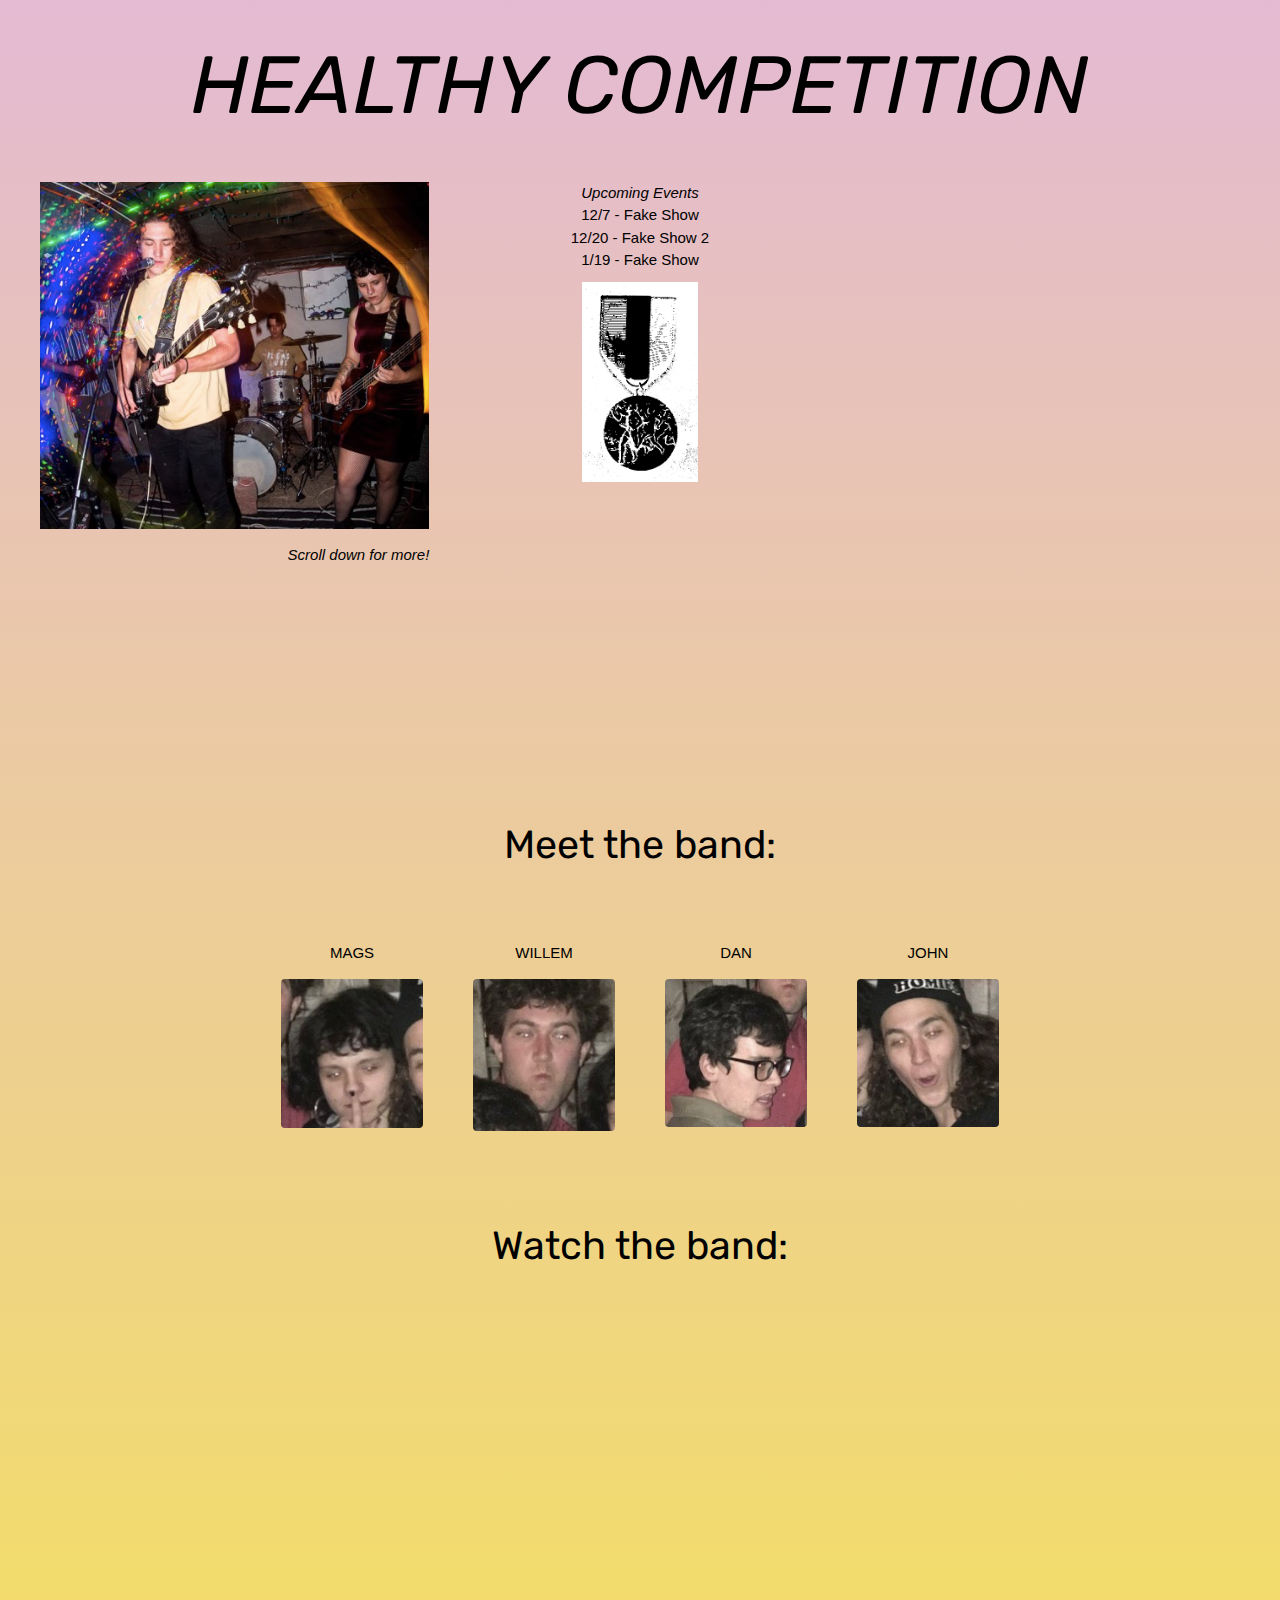
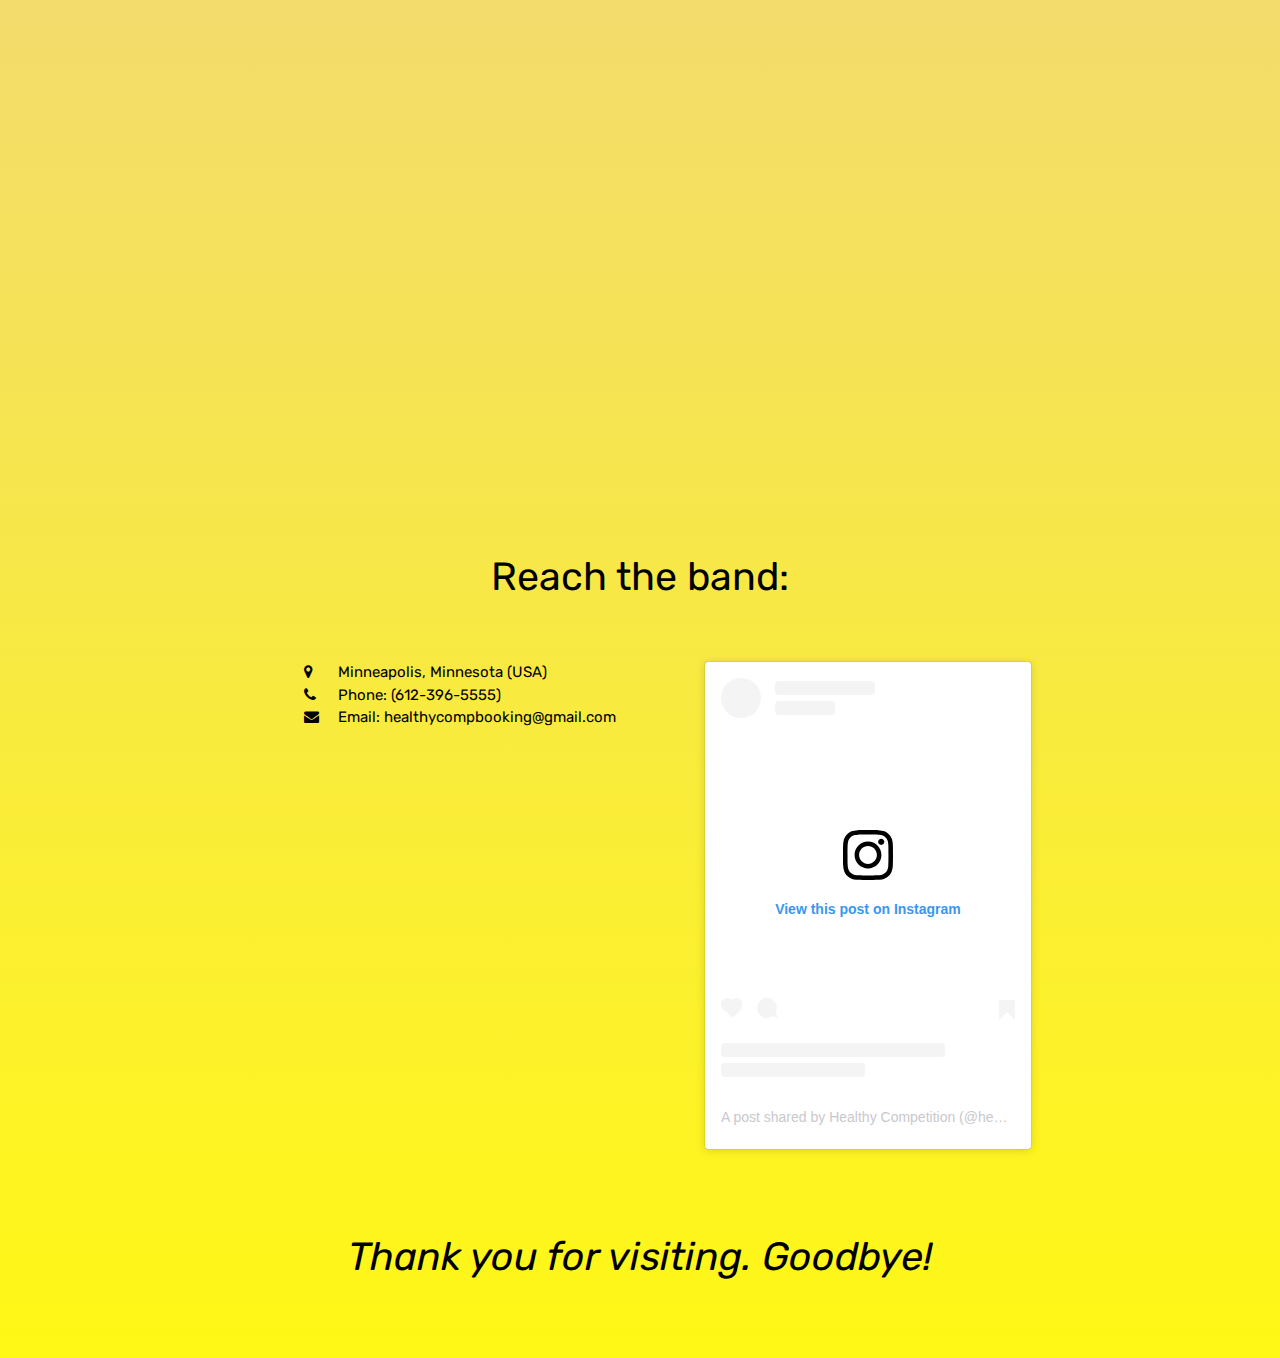
<file: index.html>
<!DOCTYPE html>
<html lang="en">
<title>W3.CSS Template</title>
<meta charset="UTF-8">
<meta name="viewport" content="width=device-width, initial-scale=1">
<link rel="stylesheet" href="w3.css">
<link rel="stylesheet" href="https://cdnjs.cloudflare.com/ajax/libs/font-awesome/4.7.0/css/font-awesome.min.css">
<style>
@import url('https://fonts.googleapis.com/css?family=Rubik:500&display=swap');
.mySlides {display: none}
</style>

<body>
    
    <!--Header-->
    <div id="header" class="w3-container w3-center">HEALTHY COMPETITION</div>
    
    
    <!-- Images row -->
    <div class="w3-container w3-content"  style="max-height: 700px"><div class="w3-row-padding">
    
        <!--First image-->
        <div class="w3-col m4 l4 w3-mobile">
            <img class=w3-image src="images/full%20image.png" style='height: 100%; width: 100%; object-fit: contain'><p style="float: right"><i>Scroll down for more!</i></p>
  </div>
  
        <!--Events AND medal pic--> <!--Inline block seems important?-->
  <div class="w3-col m4 l4 w3-mobile">
      <div><div class=w3-center><div style="padding: 0px 8px 10px 8px"><i>Upcoming Events</i><br>12/7 - Fake&nbsp;Show<br>12/20 - Fake&nbsp;Show&nbsp;2<br>1/19 - Fake&nbsp;Show</div></div>
          <img src="images/medal.png" style='height: 100%; width: 100%; max-height: 200px; object-fit: contain'></div></div>
      
        
       <!--Bandcamp-->
        <div class="w3-col m4 l4 w3-mobile"><div class="iframecontainer"><iframe src="https://bandcamp.com/EmbeddedPlayer/album=3416519557/size=large/bgcol=333333/linkcol=e99708/tracklist=false/transparent=true/" seamless><a href="http://healthycompetition.bandcamp.com/album/vol-1">Vol. 1 by Healthy Competition</a></iframe></div></div></div></div>
  <br>
    
    <div class="w3-container w3-content w3-center w3-padding-16" style="max-width:800px" id="band">
    <p class="w3-center header2">Meet the band:</p>
      
    <div class="w3-row">
        
      <div class="w3-quarter">
        <p>MAGS</p>
        <img src="images/MAGS.png" class="w3-round w3-margin-bottom" alt="Random Name" style="width:74%">
      </div>
        
        
      <div class="w3-quarter">
        <p>WILLEM</p>
        <img src="images/newwillem.png" class="w3-round" alt="Random Name" style="width:74%">
      </div>
        
        <div class="w3-quarter">
        <p>DAN</p>
        <img src="images/DAN.png" class="w3-round w3-margin-bottom" alt="Random Name" style="width:74%">
      </div>
        
      
        
          <div class="w3-quarter">
        <p>JOHN</p>
        <img src="images/JOHN.png" class="w3-round" alt="Random Name" style="width:74%">
    </div>
        </div></div>
    
    <!--Youtube-->
    <p class="w3-center w3-padding-16 header2">Watch the band:</p>
    <div class="w3-row w3-mobile"><div class="videoWrapper">
    <!-- Copy & Pasted from YouTube --><iframe src="https://www.youtube.com/embed/0SlkIARd49k" frameborder="0" allow="accelerometer; autoplay; encrypted-media; gyroscope; picture-in-picture"></iframe></div>
        
        <!--Reach band-->
</div>
    <p class="w3-center w3-padding-16 header2">Reach the band:</p>
      <div class="w3-container w3-content" style="max-width:800px; padding-left: 5vw; padding-right: 5vw" id="contact">
    <div class="w3-row">
      <div class="w3-col m6 w3-medium" style="font-family: Rubik, sans-serif">
        <div><i class="fa fa-map-marker" style="width:30px"></i> Minneapolis, Minnesota (USA)<br>
        <i class="fa fa-phone" style="width:30px"></i> Phone: (612-396-5555)<br>
            <i class="fa fa-envelope" style="width:30px"> </i> Email: healthycompbooking@gmail.com<br></div>
          <div class="w3-center" style="padding-top: 6vw"><iframe src="https://open.spotify.com/embed/artist/0BshIjQ714OIokUWWsM8at" width="300" height="240" frameborder="0" allowtransparency="true" allow="encrypted-media"></iframe></div><br>
      </div>
       
        
        
        
        <!--Instagram mess-->
        
        <div class="w3-col m6" style="padding-left: 5vw; padding-right: 5vw"><blockquote class="instagram-media" data-instgrm-permalink="https://www.instagram.com/p/B41QhPClp9T/?utm_source=ig_embed&amp;utm_campaign=loading" data-instgrm-version="12" style=" background:#FFF; border:0; border-radius:3px; box-shadow:0 0 1px 0 rgba(0,0,0,0.5),0 1px 10px 0 rgba(0,0,0,0.15); margin: 1px; max-width:540px; min-width:326px; padding:0; width:99.375%; width:-webkit-calc(100% - 2px); width:calc(100% - 2px);"><div style="padding:16px;"> <a href="https://www.instagram.com/p/B41QhPClp9T/?utm_source=ig_embed&amp;utm_campaign=loading" style=" background:#FFFFFF; line-height:0; padding:0 0; text-align:center; text-decoration:none; width:100%;" target="_blank"> <div style=" display: flex; flex-direction: row; align-items: center;"> <div style="background-color: #F4F4F4; border-radius: 50%; flex-grow: 0; height: 40px; margin-right: 14px; width: 40px;"></div> <div style="display: flex; flex-direction: column; flex-grow: 1; justify-content: center;"> <div style=" background-color: #F4F4F4; border-radius: 4px; flex-grow: 0; height: 14px; margin-bottom: 6px; width: 100px;"></div> <div style=" background-color: #F4F4F4; border-radius: 4px; flex-grow: 0; height: 14px; width: 60px;"></div></div></div><div style="padding: 19% 0;"></div> <div style="display:block; height:50px; margin:0 auto 12px; width:50px;"><svg width="50px" height="50px" viewBox="0 0 60 60" version="1.1" xmlns="https://www.w3.org/2000/svg" xmlns:xlink="https://www.w3.org/1999/xlink"><g stroke="none" stroke-width="1" fill="none" fill-rule="evenodd"><g transform="translate(-511.000000, -20.000000)" fill="#000000"><g><path d="M556.869,30.41 C554.814,30.41 553.148,32.076 553.148,34.131 C553.148,36.186 554.814,37.852 556.869,37.852 C558.924,37.852 560.59,36.186 560.59,34.131 C560.59,32.076 558.924,30.41 556.869,30.41 M541,60.657 C535.114,60.657 530.342,55.887 530.342,50 C530.342,44.114 535.114,39.342 541,39.342 C546.887,39.342 551.658,44.114 551.658,50 C551.658,55.887 546.887,60.657 541,60.657 M541,33.886 C532.1,33.886 524.886,41.1 524.886,50 C524.886,58.899 532.1,66.113 541,66.113 C549.9,66.113 557.115,58.899 557.115,50 C557.115,41.1 549.9,33.886 541,33.886 M565.378,62.101 C565.244,65.022 564.756,66.606 564.346,67.663 C563.803,69.06 563.154,70.057 562.106,71.106 C561.058,72.155 560.06,72.803 558.662,73.347 C557.607,73.757 556.021,74.244 553.102,74.378 C549.944,74.521 548.997,74.552 541,74.552 C533.003,74.552 532.056,74.521 528.898,74.378 C525.979,74.244 524.393,73.757 523.338,73.347 C521.94,72.803 520.942,72.155 519.894,71.106 C518.846,70.057 518.197,69.06 517.654,67.663 C517.244,66.606 516.755,65.022 516.623,62.101 C516.479,58.943 516.448,57.996 516.448,50 C516.448,42.003 516.479,41.056 516.623,37.899 C516.755,34.978 517.244,33.391 517.654,32.338 C518.197,30.938 518.846,29.942 519.894,28.894 C520.942,27.846 521.94,27.196 523.338,26.654 C524.393,26.244 525.979,25.756 528.898,25.623 C532.057,25.479 533.004,25.448 541,25.448 C548.997,25.448 549.943,25.479 553.102,25.623 C556.021,25.756 557.607,26.244 558.662,26.654 C560.06,27.196 561.058,27.846 562.106,28.894 C563.154,29.942 563.803,30.938 564.346,32.338 C564.756,33.391 565.244,34.978 565.378,37.899 C565.522,41.056 565.552,42.003 565.552,50 C565.552,57.996 565.522,58.943 565.378,62.101 M570.82,37.631 C570.674,34.438 570.167,32.258 569.425,30.349 C568.659,28.377 567.633,26.702 565.965,25.035 C564.297,23.368 562.623,22.342 560.652,21.575 C558.743,20.834 556.562,20.326 553.369,20.18 C550.169,20.033 549.148,20 541,20 C532.853,20 531.831,20.033 528.631,20.18 C525.438,20.326 523.257,20.834 521.349,21.575 C519.376,22.342 517.703,23.368 516.035,25.035 C514.368,26.702 513.342,28.377 512.574,30.349 C511.834,32.258 511.326,34.438 511.181,37.631 C511.035,40.831 511,41.851 511,50 C511,58.147 511.035,59.17 511.181,62.369 C511.326,65.562 511.834,67.743 512.574,69.651 C513.342,71.625 514.368,73.296 516.035,74.965 C517.703,76.634 519.376,77.658 521.349,78.425 C523.257,79.167 525.438,79.673 528.631,79.82 C531.831,79.965 532.853,80.001 541,80.001 C549.148,80.001 550.169,79.965 553.369,79.82 C556.562,79.673 558.743,79.167 560.652,78.425 C562.623,77.658 564.297,76.634 565.965,74.965 C567.633,73.296 568.659,71.625 569.425,69.651 C570.167,67.743 570.674,65.562 570.82,62.369 C570.966,59.17 571,58.147 571,50 C571,41.851 570.966,40.831 570.82,37.631"></path></g></g></g></svg></div><div style="padding-top: 8px;"> <div style=" color:#3897f0; font-family:Arial,sans-serif; font-size:14px; font-style:normal; font-weight:550; line-height:18px;"> View this post on Instagram</div></div><div style="padding: 12.5% 0;"></div> <div style="display: flex; flex-direction: row; margin-bottom: 14px; align-items: center;"><div> <div style="background-color: #F4F4F4; border-radius: 50%; height: 12.5px; width: 12.5px; transform: translateX(0px) translateY(7px);"></div> <div style="background-color: #F4F4F4; height: 12.5px; transform: rotate(-45deg) translateX(3px) translateY(1px); width: 12.5px; flex-grow: 0; margin-right: 14px; margin-left: 2px;"></div> <div style="background-color: #F4F4F4; border-radius: 50%; height: 12.5px; width: 12.5px; transform: translateX(9px) translateY(-18px);"></div></div><div style="margin-left: 8px;"> <div style=" background-color: #F4F4F4; border-radius: 50%; flex-grow: 0; height: 20px; width: 20px;"></div> <div style=" width: 0; height: 0; border-top: 2px solid transparent; border-left: 6px solid #f4f4f4; border-bottom: 2px solid transparent; transform: translateX(16px) translateY(-4px) rotate(30deg)"></div></div><div style="margin-left: auto;"> <div style=" width: 0px; border-top: 8px solid #F4F4F4; border-right: 8px solid transparent; transform: translateY(16px);"></div> <div style=" background-color: #F4F4F4; flex-grow: 0; height: 12px; width: 16px; transform: translateY(-4px);"></div> <div style=" width: 0; height: 0; border-top: 8px solid #F4F4F4; border-left: 8px solid transparent; transform: translateY(-4px) translateX(8px);"></div></div></div> <div style="display: flex; flex-direction: column; flex-grow: 1; justify-content: center; margin-bottom: 24px;"> <div style=" background-color: #F4F4F4; border-radius: 4px; flex-grow: 0; height: 14px; margin-bottom: 6px; width: 224px;"></div> <div style=" background-color: #F4F4F4; border-radius: 4px; flex-grow: 0; height: 14px; width: 144px;"></div></div></a><p style=" color:#c9c8cd; font-family:Arial,sans-serif; font-size:14px; line-height:17px; margin-bottom:0; margin-top:8px; overflow:hidden; padding:8px 0 7px; text-align:center; text-overflow:ellipsis; white-space:nowrap;"><a href="https://www.instagram.com/p/B41QhPClp9T/?utm_source=ig_embed&amp;utm_campaign=loading" style=" color:#c9c8cd; font-family:Arial,sans-serif; font-size:14px; font-style:normal; font-weight:normal; line-height:17px; text-decoration:none;" target="_blank">A post shared by Healthy Competition (@healthy.comp.band)</a> on <time style=" font-family:Arial,sans-serif; font-size:14px; line-height:17px;" datetime="2019-11-14T04:18:25+00:00">Nov 13, 2019 at 8:18pm PST</time></p></div></blockquote> <script async src="//www.instagram.com/embed.js"></script></div>
    </div>
  </div>
    <div class="header2 w3-center" style="padding-bottom: 5vw; padding-top: 6vw"><i>Thank you for visiting. Goodbye!</i></div>
    
    
    
</body>
</file>
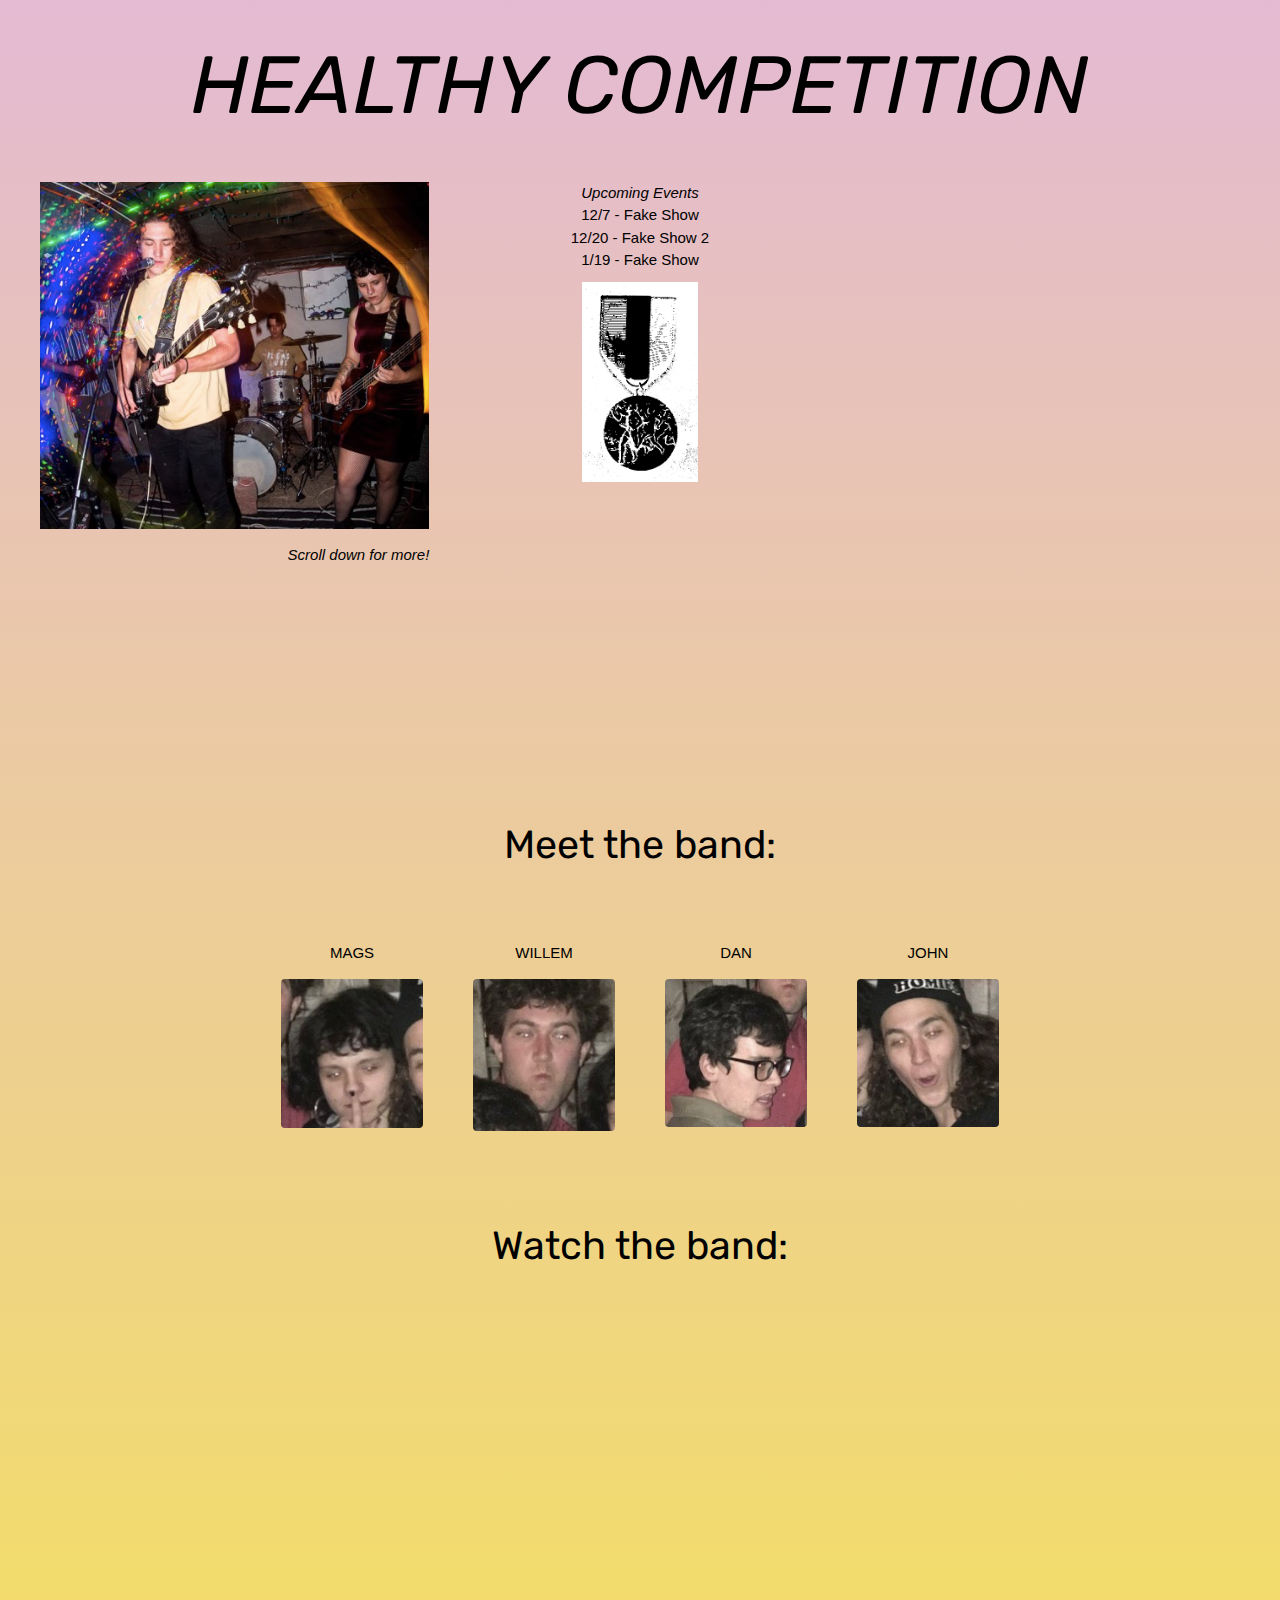
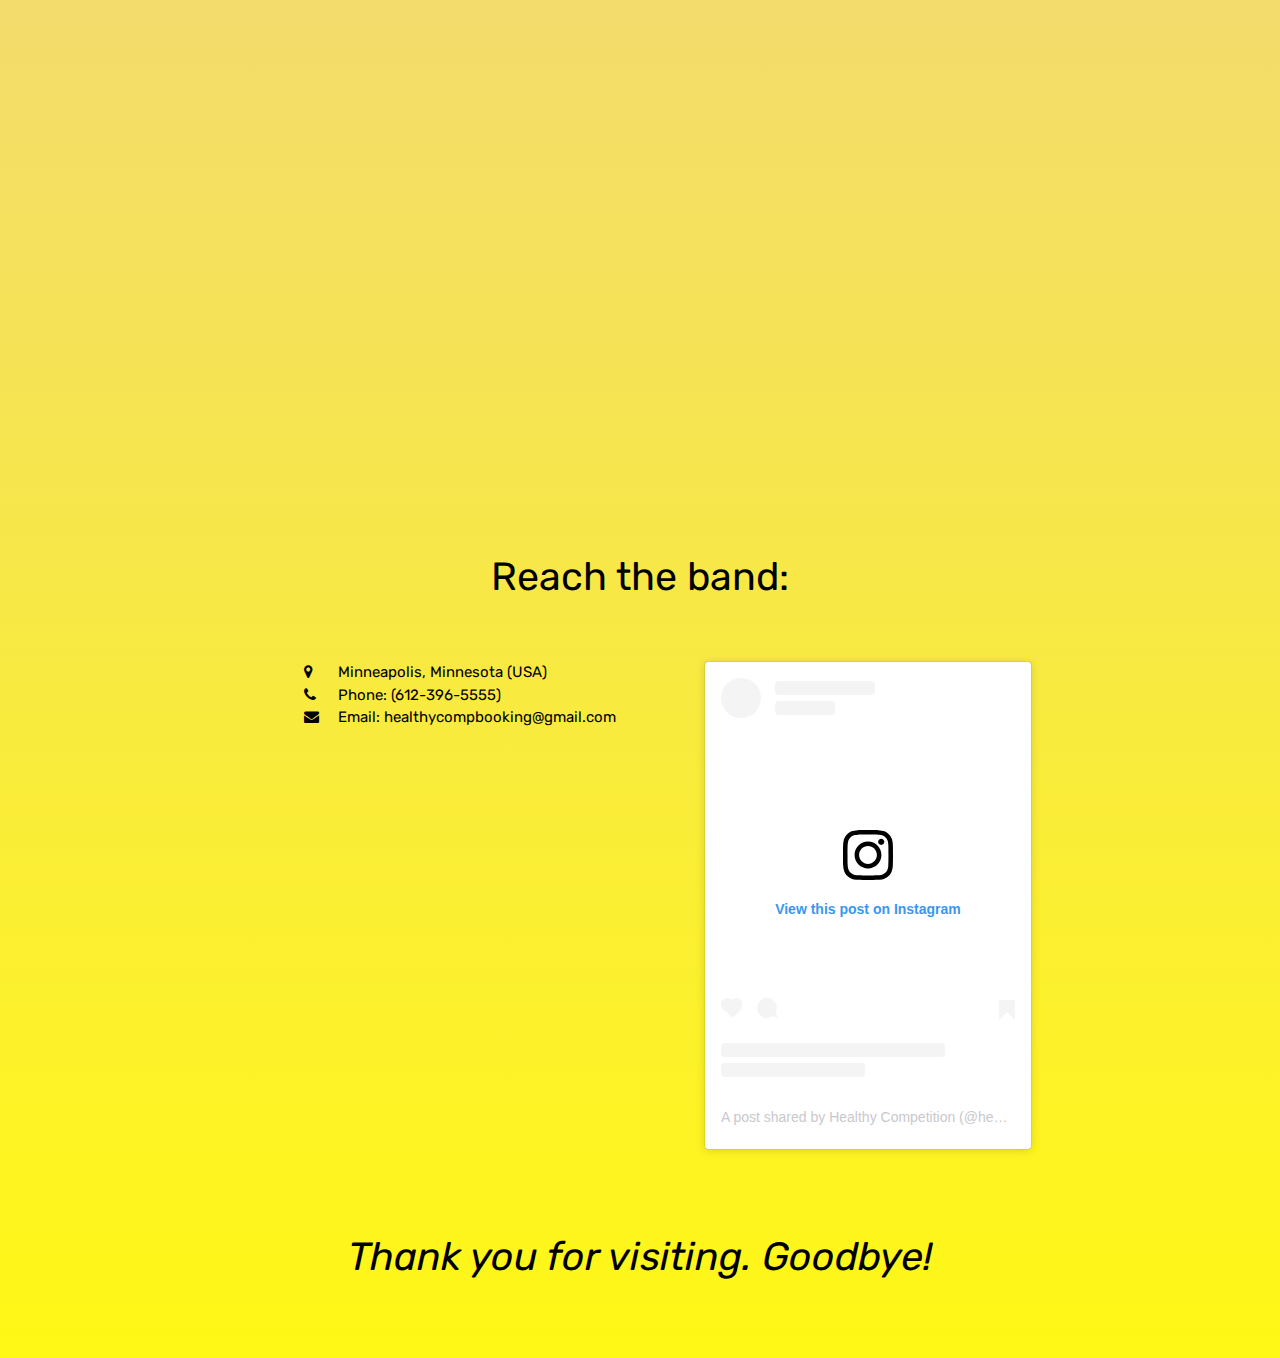
<file: w3_HealthyCompSite/index.html>
<!DOCTYPE html>
<html lang="en">
<title>W3.CSS Template</title>
<meta charset="UTF-8">
<meta name="viewport" content="width=device-width, initial-scale=1">
<link rel="stylesheet" href="w3.css">
<link rel="stylesheet" href="https://cdnjs.cloudflare.com/ajax/libs/font-awesome/4.7.0/css/font-awesome.min.css">
<style>
@import url('https://fonts.googleapis.com/css?family=Rubik:500&display=swap');
.mySlides {display: none}
</style>

<body>
    
    <!--Header-->
    <div id="header" class="w3-container w3-center">HEALTHY COMPETITION</div>
    
    
    <!-- Images row -->
    <div class="w3-container w3-content"  style="max-height: 700px"><div class="w3-row-padding">
    
        <!--First image-->
        <div class="w3-col m4 l4 w3-mobile">
            <img class=w3-image src="images/full%20image.png" style='height: 100%; width: 100%; object-fit: contain'><p style="float: right"><i>Scroll down for more!</i></p>
  </div>
  
        <!--Events AND medal pic--> <!--Inline block seems important?-->
  <div class="w3-col m4 l4 w3-mobile">
      <div><div class=w3-center><div style="padding: 0px 8px 10px 8px"><i>Upcoming Events</i><br>12/7 - Fake&nbsp;Show<br>12/20 - Fake&nbsp;Show&nbsp;2<br>1/19 - Fake&nbsp;Show</div></div>
          <img src="images/medal.png" style='height: 100%; width: 100%; max-height: 200px; object-fit: contain'></div></div>
      
        
       <!--Bandcamp-->
        <div class="w3-col m4 l4 w3-mobile"><div class="iframecontainer"><iframe src="https://bandcamp.com/EmbeddedPlayer/album=3416519557/size=large/bgcol=333333/linkcol=e99708/tracklist=false/transparent=true/" seamless><a href="http://healthycompetition.bandcamp.com/album/vol-1">Vol. 1 by Healthy Competition</a></iframe></div></div></div></div>
  <br>
    
    <div class="w3-container w3-content w3-center w3-padding-16" style="max-width:800px" id="band">
    <p class="w3-center header2">Meet the band:</p>
      
    <div class="w3-row">
        
      <div class="w3-quarter">
        <p>MAGS</p>
        <img src="images/MAGS.png" class="w3-round w3-margin-bottom" alt="Random Name" style="width:74%">
      </div>
        
        
      <div class="w3-quarter">
        <p>WILLEM</p>
        <img src="images/newwillem.png" class="w3-round" alt="Random Name" style="width:74%">
      </div>
        
        <div class="w3-quarter">
        <p>DAN</p>
        <img src="images/DAN.png" class="w3-round w3-margin-bottom" alt="Random Name" style="width:74%">
      </div>
        
      
        
          <div class="w3-quarter">
        <p>JOHN</p>
        <img src="images/JOHN.png" class="w3-round" alt="Random Name" style="width:74%">
    </div>
        </div></div>
    
    <!--Youtube-->
    <p class="w3-center w3-padding-16 header2">Watch the band:</p>
    <div class="w3-row w3-mobile"><div class="videoWrapper">
    <!-- Copy & Pasted from YouTube --><iframe src="https://www.youtube.com/embed/0SlkIARd49k" frameborder="0" allow="accelerometer; autoplay; encrypted-media; gyroscope; picture-in-picture"></iframe></div>
        
        <!--Reach band-->
</div>
    <p class="w3-center w3-padding-16 header2">Reach the band:</p>
      <div class="w3-container w3-content" style="max-width:800px; padding-left: 5vw; padding-right: 5vw" id="contact">
    <div class="w3-row">
      <div class="w3-col m6 w3-medium" style="font-family: Rubik, sans-serif">
        <div><i class="fa fa-map-marker" style="width:30px"></i> Minneapolis, Minnesota (USA)<br>
        <i class="fa fa-phone" style="width:30px"></i> Phone: (612-396-5555)<br>
            <i class="fa fa-envelope" style="width:30px"> </i> Email: healthycompbooking@gmail.com<br></div>
          <div class="w3-center" style="padding-top: 6vw"><iframe src="https://open.spotify.com/embed/artist/0BshIjQ714OIokUWWsM8at" width="300" height="240" frameborder="0" allowtransparency="true" allow="encrypted-media"></iframe></div><br>
      </div>
       
        
        
        
        <!--Instagram mess-->
        
        <div class="w3-col m6" style="padding-left: 5vw; padding-right: 5vw"><blockquote class="instagram-media" data-instgrm-permalink="https://www.instagram.com/p/B41QhPClp9T/?utm_source=ig_embed&amp;utm_campaign=loading" data-instgrm-version="12" style=" background:#FFF; border:0; border-radius:3px; box-shadow:0 0 1px 0 rgba(0,0,0,0.5),0 1px 10px 0 rgba(0,0,0,0.15); margin: 1px; max-width:540px; min-width:326px; padding:0; width:99.375%; width:-webkit-calc(100% - 2px); width:calc(100% - 2px);"><div style="padding:16px;"> <a href="https://www.instagram.com/p/B41QhPClp9T/?utm_source=ig_embed&amp;utm_campaign=loading" style=" background:#FFFFFF; line-height:0; padding:0 0; text-align:center; text-decoration:none; width:100%;" target="_blank"> <div style=" display: flex; flex-direction: row; align-items: center;"> <div style="background-color: #F4F4F4; border-radius: 50%; flex-grow: 0; height: 40px; margin-right: 14px; width: 40px;"></div> <div style="display: flex; flex-direction: column; flex-grow: 1; justify-content: center;"> <div style=" background-color: #F4F4F4; border-radius: 4px; flex-grow: 0; height: 14px; margin-bottom: 6px; width: 100px;"></div> <div style=" background-color: #F4F4F4; border-radius: 4px; flex-grow: 0; height: 14px; width: 60px;"></div></div></div><div style="padding: 19% 0;"></div> <div style="display:block; height:50px; margin:0 auto 12px; width:50px;"><svg width="50px" height="50px" viewBox="0 0 60 60" version="1.1" xmlns="https://www.w3.org/2000/svg" xmlns:xlink="https://www.w3.org/1999/xlink"><g stroke="none" stroke-width="1" fill="none" fill-rule="evenodd"><g transform="translate(-511.000000, -20.000000)" fill="#000000"><g><path d="M556.869,30.41 C554.814,30.41 553.148,32.076 553.148,34.131 C553.148,36.186 554.814,37.852 556.869,37.852 C558.924,37.852 560.59,36.186 560.59,34.131 C560.59,32.076 558.924,30.41 556.869,30.41 M541,60.657 C535.114,60.657 530.342,55.887 530.342,50 C530.342,44.114 535.114,39.342 541,39.342 C546.887,39.342 551.658,44.114 551.658,50 C551.658,55.887 546.887,60.657 541,60.657 M541,33.886 C532.1,33.886 524.886,41.1 524.886,50 C524.886,58.899 532.1,66.113 541,66.113 C549.9,66.113 557.115,58.899 557.115,50 C557.115,41.1 549.9,33.886 541,33.886 M565.378,62.101 C565.244,65.022 564.756,66.606 564.346,67.663 C563.803,69.06 563.154,70.057 562.106,71.106 C561.058,72.155 560.06,72.803 558.662,73.347 C557.607,73.757 556.021,74.244 553.102,74.378 C549.944,74.521 548.997,74.552 541,74.552 C533.003,74.552 532.056,74.521 528.898,74.378 C525.979,74.244 524.393,73.757 523.338,73.347 C521.94,72.803 520.942,72.155 519.894,71.106 C518.846,70.057 518.197,69.06 517.654,67.663 C517.244,66.606 516.755,65.022 516.623,62.101 C516.479,58.943 516.448,57.996 516.448,50 C516.448,42.003 516.479,41.056 516.623,37.899 C516.755,34.978 517.244,33.391 517.654,32.338 C518.197,30.938 518.846,29.942 519.894,28.894 C520.942,27.846 521.94,27.196 523.338,26.654 C524.393,26.244 525.979,25.756 528.898,25.623 C532.057,25.479 533.004,25.448 541,25.448 C548.997,25.448 549.943,25.479 553.102,25.623 C556.021,25.756 557.607,26.244 558.662,26.654 C560.06,27.196 561.058,27.846 562.106,28.894 C563.154,29.942 563.803,30.938 564.346,32.338 C564.756,33.391 565.244,34.978 565.378,37.899 C565.522,41.056 565.552,42.003 565.552,50 C565.552,57.996 565.522,58.943 565.378,62.101 M570.82,37.631 C570.674,34.438 570.167,32.258 569.425,30.349 C568.659,28.377 567.633,26.702 565.965,25.035 C564.297,23.368 562.623,22.342 560.652,21.575 C558.743,20.834 556.562,20.326 553.369,20.18 C550.169,20.033 549.148,20 541,20 C532.853,20 531.831,20.033 528.631,20.18 C525.438,20.326 523.257,20.834 521.349,21.575 C519.376,22.342 517.703,23.368 516.035,25.035 C514.368,26.702 513.342,28.377 512.574,30.349 C511.834,32.258 511.326,34.438 511.181,37.631 C511.035,40.831 511,41.851 511,50 C511,58.147 511.035,59.17 511.181,62.369 C511.326,65.562 511.834,67.743 512.574,69.651 C513.342,71.625 514.368,73.296 516.035,74.965 C517.703,76.634 519.376,77.658 521.349,78.425 C523.257,79.167 525.438,79.673 528.631,79.82 C531.831,79.965 532.853,80.001 541,80.001 C549.148,80.001 550.169,79.965 553.369,79.82 C556.562,79.673 558.743,79.167 560.652,78.425 C562.623,77.658 564.297,76.634 565.965,74.965 C567.633,73.296 568.659,71.625 569.425,69.651 C570.167,67.743 570.674,65.562 570.82,62.369 C570.966,59.17 571,58.147 571,50 C571,41.851 570.966,40.831 570.82,37.631"></path></g></g></g></svg></div><div style="padding-top: 8px;"> <div style=" color:#3897f0; font-family:Arial,sans-serif; font-size:14px; font-style:normal; font-weight:550; line-height:18px;"> View this post on Instagram</div></div><div style="padding: 12.5% 0;"></div> <div style="display: flex; flex-direction: row; margin-bottom: 14px; align-items: center;"><div> <div style="background-color: #F4F4F4; border-radius: 50%; height: 12.5px; width: 12.5px; transform: translateX(0px) translateY(7px);"></div> <div style="background-color: #F4F4F4; height: 12.5px; transform: rotate(-45deg) translateX(3px) translateY(1px); width: 12.5px; flex-grow: 0; margin-right: 14px; margin-left: 2px;"></div> <div style="background-color: #F4F4F4; border-radius: 50%; height: 12.5px; width: 12.5px; transform: translateX(9px) translateY(-18px);"></div></div><div style="margin-left: 8px;"> <div style=" background-color: #F4F4F4; border-radius: 50%; flex-grow: 0; height: 20px; width: 20px;"></div> <div style=" width: 0; height: 0; border-top: 2px solid transparent; border-left: 6px solid #f4f4f4; border-bottom: 2px solid transparent; transform: translateX(16px) translateY(-4px) rotate(30deg)"></div></div><div style="margin-left: auto;"> <div style=" width: 0px; border-top: 8px solid #F4F4F4; border-right: 8px solid transparent; transform: translateY(16px);"></div> <div style=" background-color: #F4F4F4; flex-grow: 0; height: 12px; width: 16px; transform: translateY(-4px);"></div> <div style=" width: 0; height: 0; border-top: 8px solid #F4F4F4; border-left: 8px solid transparent; transform: translateY(-4px) translateX(8px);"></div></div></div> <div style="display: flex; flex-direction: column; flex-grow: 1; justify-content: center; margin-bottom: 24px;"> <div style=" background-color: #F4F4F4; border-radius: 4px; flex-grow: 0; height: 14px; margin-bottom: 6px; width: 224px;"></div> <div style=" background-color: #F4F4F4; border-radius: 4px; flex-grow: 0; height: 14px; width: 144px;"></div></div></a><p style=" color:#c9c8cd; font-family:Arial,sans-serif; font-size:14px; line-height:17px; margin-bottom:0; margin-top:8px; overflow:hidden; padding:8px 0 7px; text-align:center; text-overflow:ellipsis; white-space:nowrap;"><a href="https://www.instagram.com/p/B41QhPClp9T/?utm_source=ig_embed&amp;utm_campaign=loading" style=" color:#c9c8cd; font-family:Arial,sans-serif; font-size:14px; font-style:normal; font-weight:normal; line-height:17px; text-decoration:none;" target="_blank">A post shared by Healthy Competition (@healthy.comp.band)</a> on <time style=" font-family:Arial,sans-serif; font-size:14px; line-height:17px;" datetime="2019-11-14T04:18:25+00:00">Nov 13, 2019 at 8:18pm PST</time></p></div></blockquote> <script async src="//www.instagram.com/embed.js"></script></div>
    </div>
  </div>
    <div class="header2 w3-center" style="padding-bottom: 5vw; padding-top: 6vw"><i>Thank you for visiting. Goodbye!</i></div>
    
    
    
</body>
</file>
